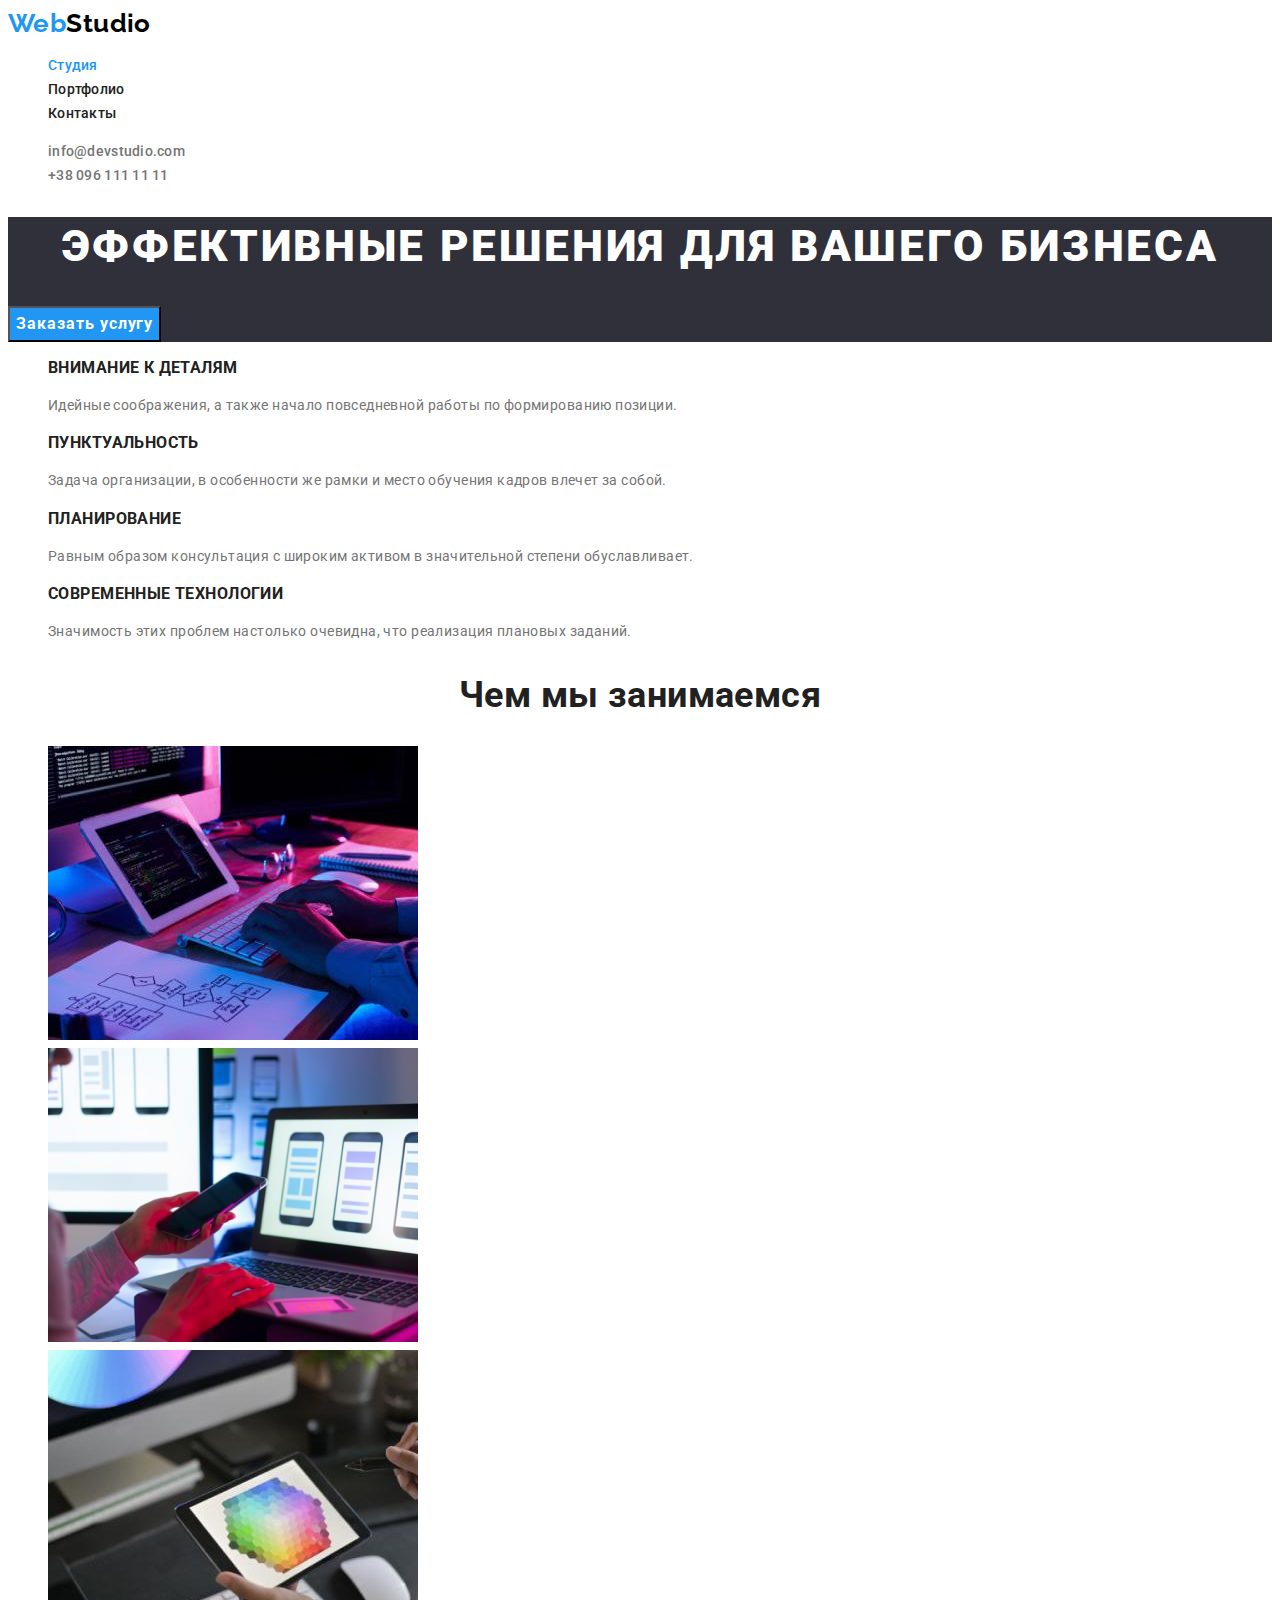
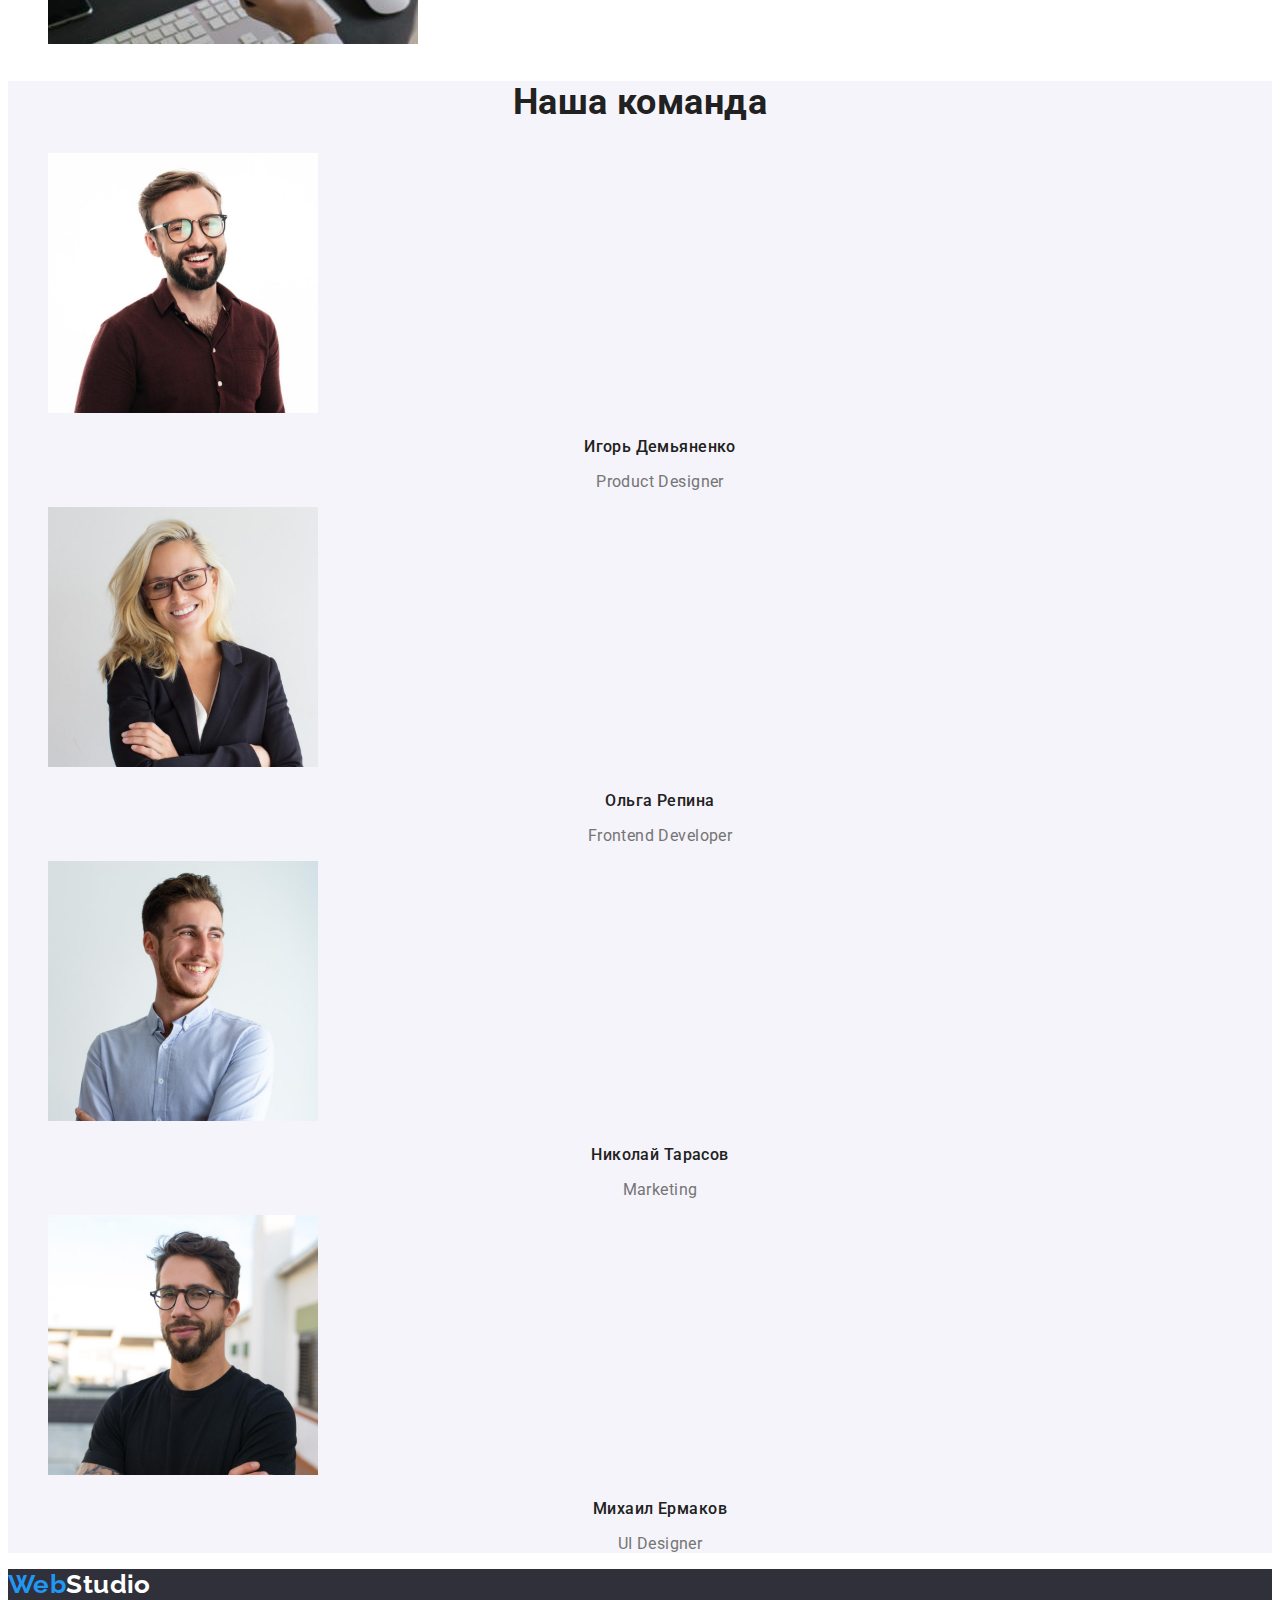
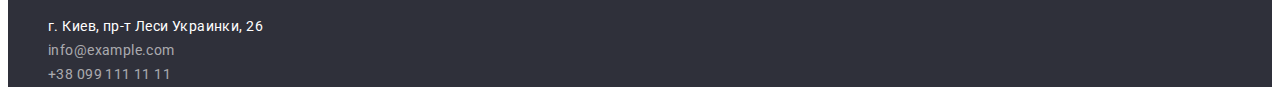
<file: index.html>
<!DOCTYPE html>
<html lang="ru">

<head>
    <meta charset="UTF-8">
    <meta http-equiv="X-UA-Compatible" content="IE=edge">
    <meta name="viewport" content="width=device-width, initial-scale=1.0">
    <title>WebStudio</title>
    <link rel="preconnect" href="https://fonts.googleapis.com">
    <link rel="preconnect" href="https://fonts.gstatic.com" crossorigin>
    <link
        href="https://fonts.googleapis.com/css2?family=Raleway:wght@700&family=Roboto:wght@400;500;700;900&display=swap"
        rel="stylesheet">
    <link rel="stylesheet" href="./css/styles.css">
</head>

<body>
    <header>
        <nav>
            <a href="./index.html" lang="en" class="logo link">Web<span class="logo-accent">Studio</span></a>
            <ul class="navigation list">
                <li><a href="./index.html" class="link current">Студия</a></li>
                <li><a href="./portfolio.html" class="link">Портфолио</a></li>
                <li><a href="" class="link">Контакты</a></li>
            </ul>
        </nav>
        <ul class="contact list">
            <li><a href="mailto:info@devstudio.com" class="link">info@devstudio.com</a></li>
            <li><a href="tel:+380961111111" class="link">+38 096 111 11 11</a></li>
        </ul>
    </header>
    <main>
        <!-- Герой -->
        <section class="hero">
            <h1 class="hero-title">Эффективные решения для вашего бизнеса</h1>
            <button type="button" class="button primary">Заказать услугу</button>
        </section>
        <!--Особенности  -->
        <section class="features">
            <ul class="features list">
                <li>
                    <h3 class="features-item">Внимание к деталям</h3>
                    <p class="features-text">Идейные соображения, а также начало повседневной работы по формированию
                        позиции.</p>
                </li>
                <li>
                    <h3 class="features-item">Пунктуальность</h3>
                    <p class="features-text">Задача организации, в особенности же рамки и место обучения кадров влечет
                        за собой.</p>
                </li>
                <li>
                    <h3 class="features-item">Планирование</h3>
                    <p class="features-text">Равным образом консультация с широким активом в значительной степени
                        обуславливает.</p>
                </li>
                <li>
                    <h3 class="features-item">Современные технологии</h3>
                    <p class="features-text">Значимость этих проблем настолько очевидна, что реализация плановых
                        заданий.</p>
                </li>
            </ul>
        </section>
        <!-- чем  мы занимаемся -->
        <section class="task">
            <h2 class="task-title">Чем мы занимаемся</h2>
            <ul class="task list">
                <li>
                    <img src="./images/img.jpg" alt="Программирование" width="370">
                </li>
                <li>
                    <img src="./images/layout.jpg" alt="Верстка" width="370">
                </li>
                <li>
                    <img src="./images/design.jpg" alt="Дизайн" width="370">
                </li>
            </ul>
        </section>
        <!-- наша команда -->
        <section class="team">
            <h2 class="team-title">Наша команда</h2>
            <ul class="team list">
                <li>
                    <img src="./images/product-designer.jpg" alt="Игорь Демьяненко" width="270">
                    <h3 class="team-member">Игорь Демьяненко</h3>
                    <p lang="en" class="team-position">Product Designer</p>
                </li>
                <li>
                    <img src="./images/frontend-developer.jpg" alt="Ольга Репина" width="270">
                    <h3 class="team-member">Ольга Репина</h3>
                    <p lang="en" class="team-position">Frontend Developer</p>
                </li>
                <li>
                    <img src="./images/marketing.jpg" alt="Николай Тарасов" width="270">
                    <h3 class="team-member">Николай Тарасов</h3>
                    <p lang="en" class="team-position">Marketing</p>
                </li>
                <li>
                    <img src="./images/ui-designer.jpg" alt="Михаил Ермаков" width="270">
                    <h3 class="team-member">Михаил Ермаков</h3>
                    <p lang="en" class="team-position">UI Designer</p>
                </li>
            </ul>
        </section>
    </main>
    <footer class="footer">
        <a href="./index.html" lang="en" class="logo link">Web<span class="footer-logo">Studio</span></a>
        <address class="address">
            <ul class="address list">
                <li><a href="" class="map link">г. Киев, пр-т Леси Украинки, 26</a></li>
                <li><a href="mailto:info@example.com" class="mail link">info@example.com</a></li>
                <li><a href="tel:+380991111111" class="tel link">+38 099 111 11 11</a></li>
            </ul>
        </address>
    </footer>
</body>

</html>
</file>
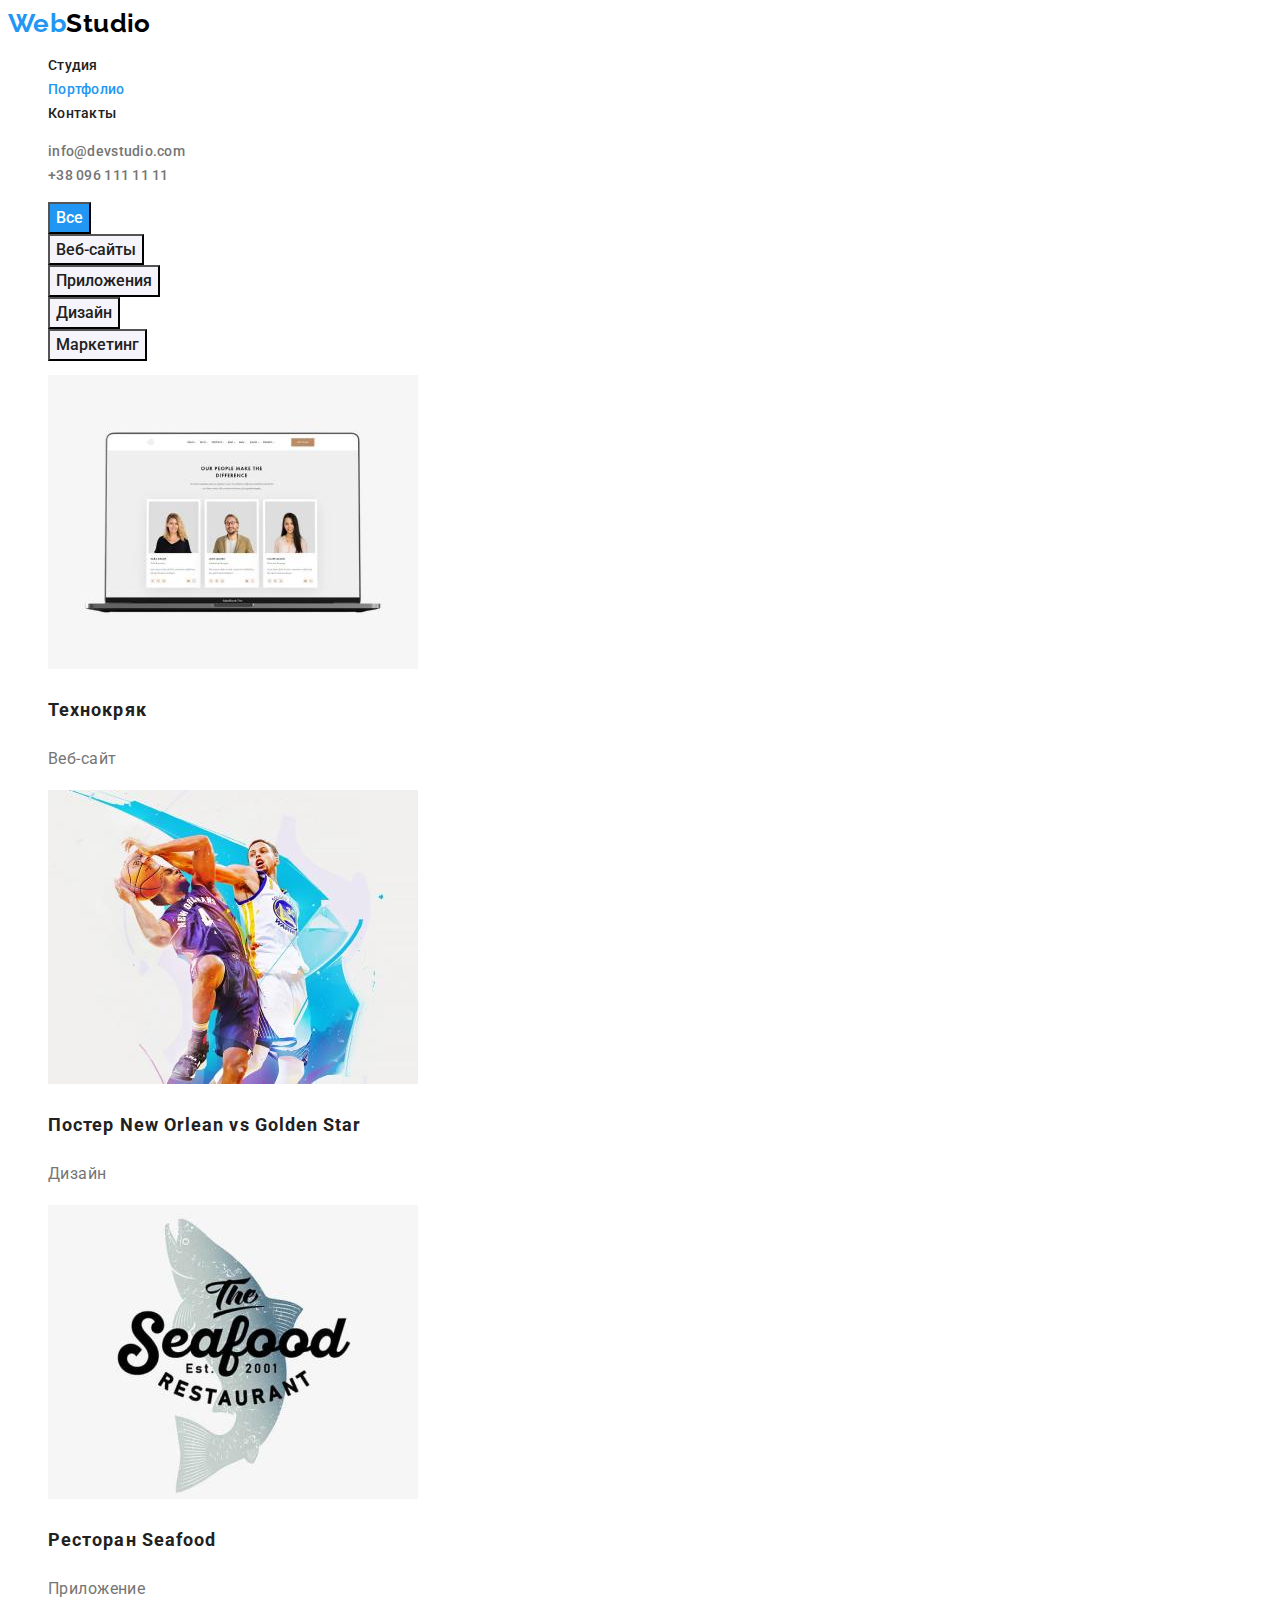
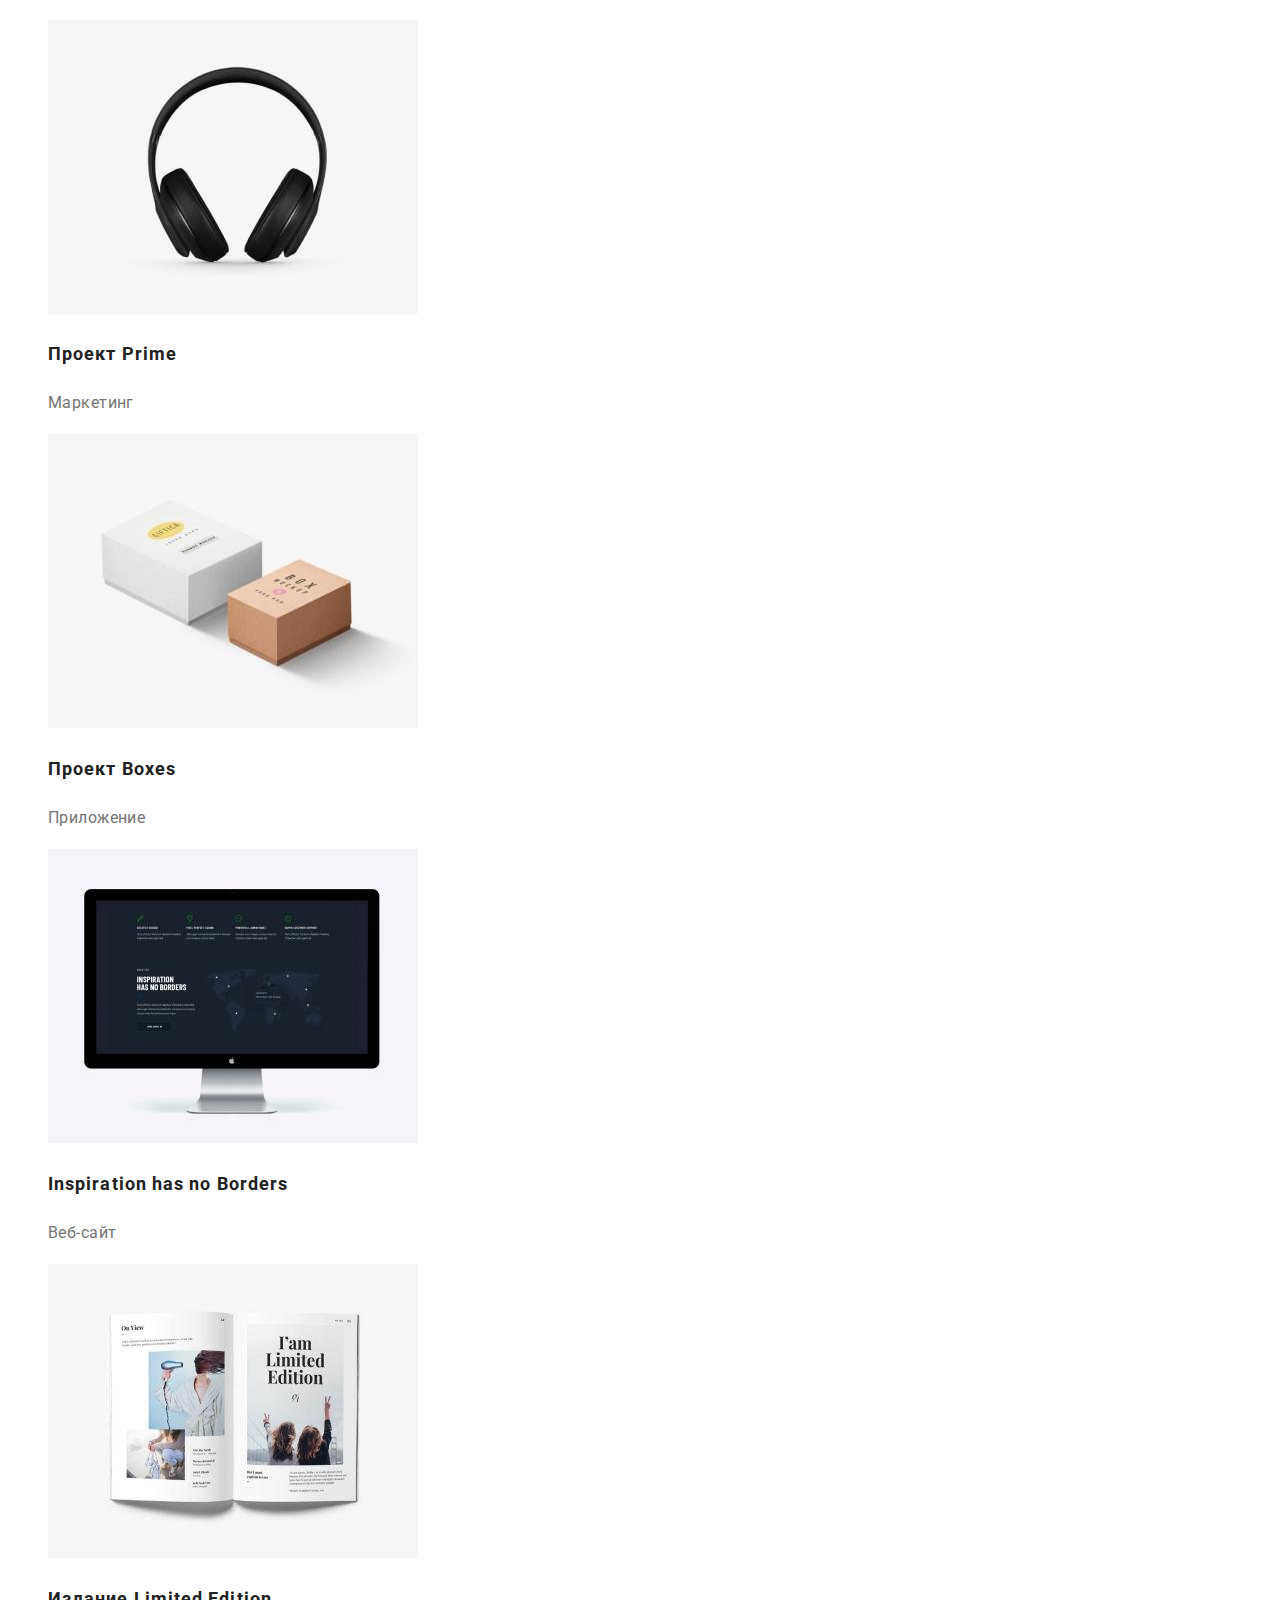
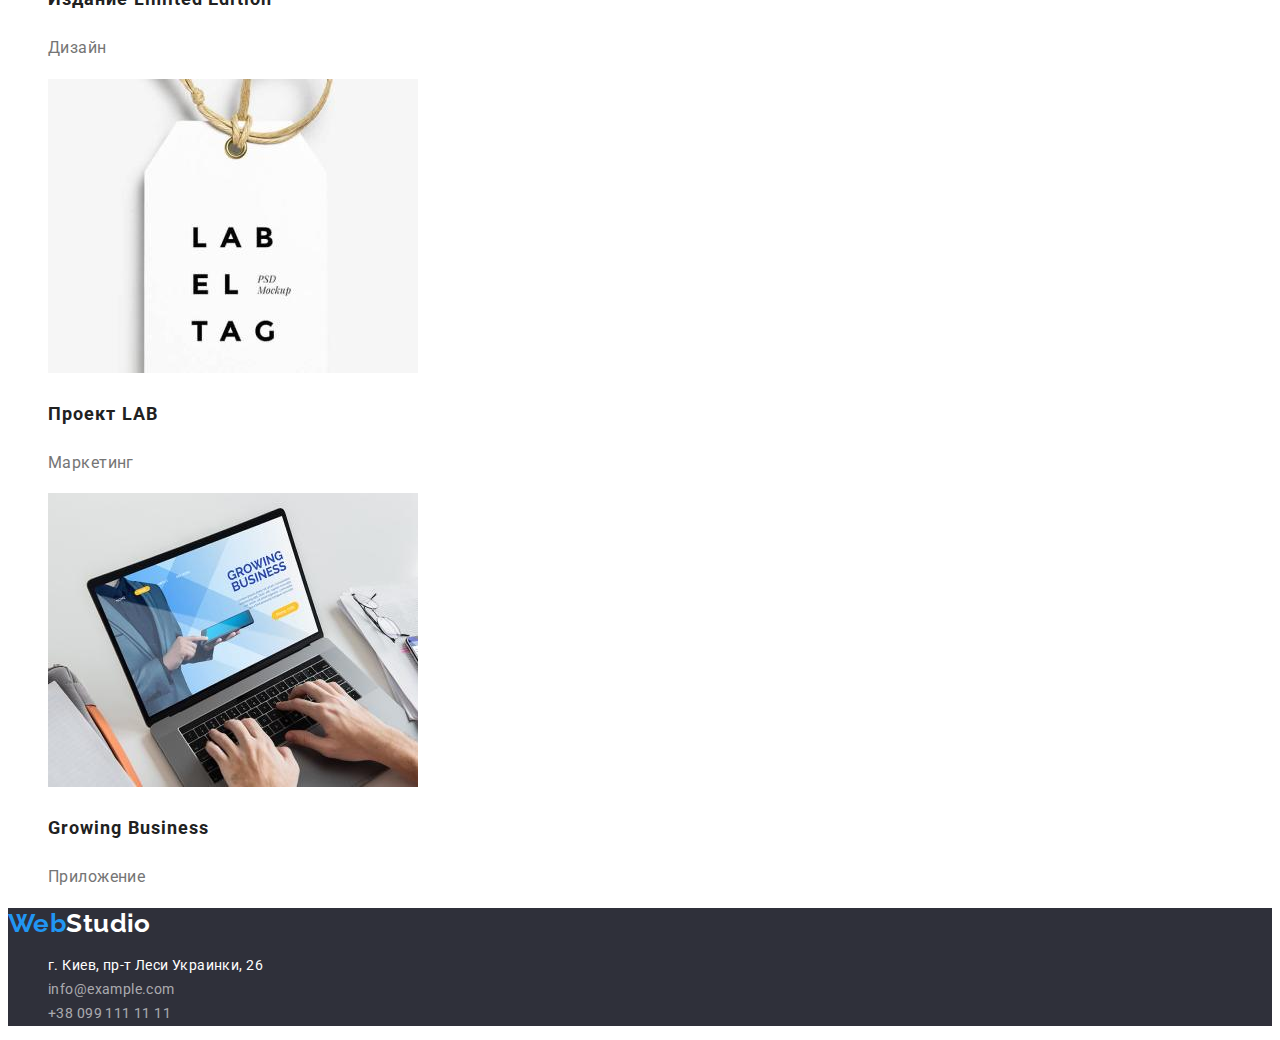
<file: portfolio.html>
<!DOCTYPE html>
<html lang="en">

<head>
    <meta charset="UTF-8">
    <meta http-equiv="X-UA-Compatible" content="IE=edge">
    <meta name="viewport" content="width=device-width, initial-scale=1.0">
    <title>Портфолио</title>
    <link rel="preconnect" href="https://fonts.googleapis.com">
    <link rel="preconnect" href="https://fonts.gstatic.com" crossorigin>
    <link
        href="https://fonts.googleapis.com/css2?family=Raleway:wght@700&family=Roboto:wght@400;500;700;900&display=swap"
        rel="stylesheet">
    <link rel="stylesheet" href="./css/styles.css">
</head>

<body>
    <header>
        <nav>
            <a href="./index.html" lang="en" class="logo link">Web<span class="logo-accent">Studio</span></a>
            <ul class="navigation list">
                <li><a href="./index.html" class="link">Студия</a></li>
                <li><a href="./portfolio.html" class="link current">Портфолио</a></li>
                <li><a href="" class="link">Контакты</a></li>
            </ul>
        </nav>
        <ul class="contact list">
            <li><a href="mailto:info@devstudio.com" class="link">info@devstudio.com</a></li>
            <li><a href="tel:+380961111111" class="link">+38 096 111 11 11</a></li>
        </ul>
    </header>
    <main>
        <!--Наши работы  -->
        <Section>
            <h1 hidden>Наши работы</h1>
            <ul class="list">
                <li>
                    <button type="button" class="button filter current">Все</button>
                </li>
                <li>
                    <button type="button" class="button filter">Веб-сайты</button>
                </li>
                <li>
                    <button type="button" class="button filter">Приложения</button>
                </li>
                <li>
                    <button type="button" class="button filter">Дизайн</button>
                </li>
                <li>
                    <button type="button" class="button filter">Маркетинг</button>
                </li>
            </ul>
            <ul class="portfolio list">
                <li>
                    <a href="" class="link">
                        <img src="./images/techno.jpg" alt="Дисплей ноутбука" width="370">
                        <h2 class="portfolio-item">Технокряк</h2>
                        <p class="portfolio-text">Веб-сайт</p>
                    </a>
                </li>
                <li>
                    <a href="" class="link">
                        <img src="./images/poster.jpg" alt="Два человека играют в баскетбол" width="370">
                        <h2 class="portfolio-item">Постер New Orlean vs Golden Star</h2>
                        <p class="portfolio-text">Дизайн</p>
                    </a>
                </li>
                <li>
                    <a href="" class="link">
                        <img src="./images/seafood.jpg" alt="Эмблема ресторана сифуд" width="370">
                        <h2 class="portfolio-item">Ресторан Seafood</h2>
                        <p class="portfolio-text">Приложение</p>
                    </a>
                </li>
                <li>
                    <a href="" class="link">
                        <img src="./images/prime.jpg" alt="Черные большие наушники" width="370">
                        <h2 class="portfolio-item">Проект Prime</h2>
                        <p class="portfolio-text">Маркетинг</p>
                    </a>
                </li>
                <li>
                    <a href="" class="link">
                        <img src="./images/boxes.jpg" alt="Две коробки" width="370">
                        <h2 class="portfolio-item">Проект Boxes</h2>
                        <p class="portfolio-text">Приложение</p>
                    </a>
                </li>
                <li>
                    <a href="" class="link">
                        <img src="./images/inspiration.jpg" alt="Черный мотонитор" width="370">
                        <h2 class="portfolio-item">Inspiration has no Borders</h2>
                        <p class="portfolio-text">Веб-сайт</p>
                    </a>
                </li>
                <li>
                    <a href="" class="link">
                        <img src="./images/limited-edition.jpg" alt="Журнал в развернутом виде" width="370">
                        <h2 class="portfolio-item">Издание Limited Edition</h2>
                        <p class="portfolio-text">Дизайн</p>
                    </a>
                </li>
                <li>
                    <a href="" class="link">
                        <img src="./images/lab.jpg" alt="Бирка с надписью лаб на английском" width="370">
                        <h2 class="portfolio-item">Проект LAB</h2>
                        <p class="portfolio-text">Маркетинг</p>
                    </a>
                </li>
                <li>
                    <a href="" class="link">
                        <img src="./images/growing-business.jpg"
                            alt="Ноутбук, на дисплее которого открыта страница гроуинг бизнес на английском"
                            width="370">
                        <h2 class="portfolio-item">Growing Business</h2>
                        <p class="portfolio-text">Приложение</p>
                    </a>
                </li>
            </ul>
        </Section>
    </main>
    <footer class="footer">
        <a href="./index.html" lang="en" class="logo link">Web<span class="footer-logo">Studio</span></a>
        <address class="address">
            <ul class="address list">
                <li><a href="" class="map link">г. Киев, пр-т Леси Украинки, 26</a></li>
                <li><a href="mailto:info@example.com" class="mail link">info@example.com</a></li>
                <li><a href="tel:+380991111111" class="tel link">+38 099 111 11 11</a></li>
            </ul>
        </address>
    </footer>
</body>

</html>
</file>
<file: css/styles.css>
:root {
  --main-text-color: #212121;
  --complementary-text-color: #757575;
  --accent-text-color: #ffffff;
  --complementary-accent-color: #2196f3;
  --footer-mail-tel-color: rgba(255, 255, 255, 0.6);
  --main-background-color: #ffffff;
  --studio-text-color: #000000;
  --second-background-color: #2f303a;
  --button-background-color: #188ce8;
  --team-background-color: #f5f4fa;
}
/* Общие стили для двух страниц */
.list {
  list-style: none;
}

.link {
  text-decoration: none;
}

body {
  background-color: var(--main-background-color);
  color: var(--main-text-color);
  font-family: Roboto, sans-serif;
  font-size: 14px;
  letter-spacing: 0.03em;
  line-height: 1.71;
}

/* Логотип */
.logo {
  color: var(--complementary-accent-color);
  font-family: Raleway, sans-serif;
  font-weight: 700;
  font-size: 26px;
  line-height: 1.19;
}
.logo-accent {
  color: var(--studio-text-color);
}

/* Навигация */
.navigation .link {
  color: var(--main-text-color);
  font-weight: 500;
  line-height: 1.14;
  letter-spacing: 0.02em;
}

.navigation .link:hover,
.navigation .link:focus {
  color: var(--complementary-accent-color);
}

.navigation .link.current {
  color: var(--complementary-accent-color);
}

/* Контакты в шапке */
.contact .link {
  color: var(--complementary-text-color);
  font-weight: 500;
  line-height: 1.14;
  letter-spacing: 0.02em;
}

.contact .link:hover,
.contact .link:focus {
  color: var(--complementary-accent-color);
}

/* Подвал */

.footer {
  background-color: var(--second-background-color);
}

.footer-logo {
  color: var(--accent-text-color);
}

.address {
  font-style: normal;
}

.map {
  color: var(--accent-text-color);
}

.mail,
.tel {
  color: var(--footer-mail-tel-color);
}

.address .link:hover,
.address .link:focus {
  color: var(--complementary-accent-color);
}

/* Главная страница */
/* Герой */
.hero {
  background-color: var(--second-background-color);
}

.hero-title {
  color: var(--accent-text-color);
  font-weight: 900;
  font-size: 44px;
  line-height: 1.36;
  text-align: center;
  letter-spacing: 0.06em;
  text-transform: uppercase;
}

.button.primary {
  color: var(--accent-text-color);
  background-color: var(--complementary-accent-color);
  font-family: inherit;
  font-weight: 700;
  font-size: 16px;
  line-height: 1.88;
  display: flex;
  align-items: center;
  text-align: center;
  letter-spacing: 0.06em;
  cursor: pointer;
}

.button.primary:hover,
.button.primary:focus {
  background-color: var(--button-background-color);
}

/* Особенности */

.features-item {
  font-weight: 700;
  line-height: 1.14;
  text-transform: uppercase;
}

.features-text {
  color: var(--complementary-text-color);
}

/* Чем мы занимаемся */

.task-title {
  font-weight: 700;
  font-size: 36px;
  line-height: 1.17;
  text-align: center;
}

/* Наша команда */

.team {
  background-color: var(--team-background-color);
}

.team-title {
  font-weight: 700;
  font-size: 36px;
  line-height: 1.17;
  text-align: center;
}

.team-member {
  font-weight: 500;
  font-size: 16px;
  line-height: 1.19;
  text-align: center;
}

.team-position {
  color: var(--complementary-text-color);
  font-size: 16px;
  line-height: 1.19;
  text-align: center;
}

/* Страница портфолио */

/* Наши работы */

/* Фильтр */

.button.filter {
  color: var(--main-text-color);
  background-color: #f5f4fa;
  font-family: inherit;
  font-weight: 500;
  font-size: 16px;
  line-height: 1.62;
  text-align: center;
  cursor: pointer;
}

.button.filter:hover,
.button.filter:focus,
.button.current {
  color: var(--accent-text-color);
  background-color: var(--complementary-accent-color);
}

/* Портфолио */

.portfolio-item {
  color: var(--main-text-color);
  font-weight: 700;
  font-size: 18px;
  line-height: 2;
  letter-spacing: 0.06em;
}

.portfolio-text {
  color: var(--complementary-text-color);
  font-size: 16px;
  line-height: 1.87;
}
</file>
